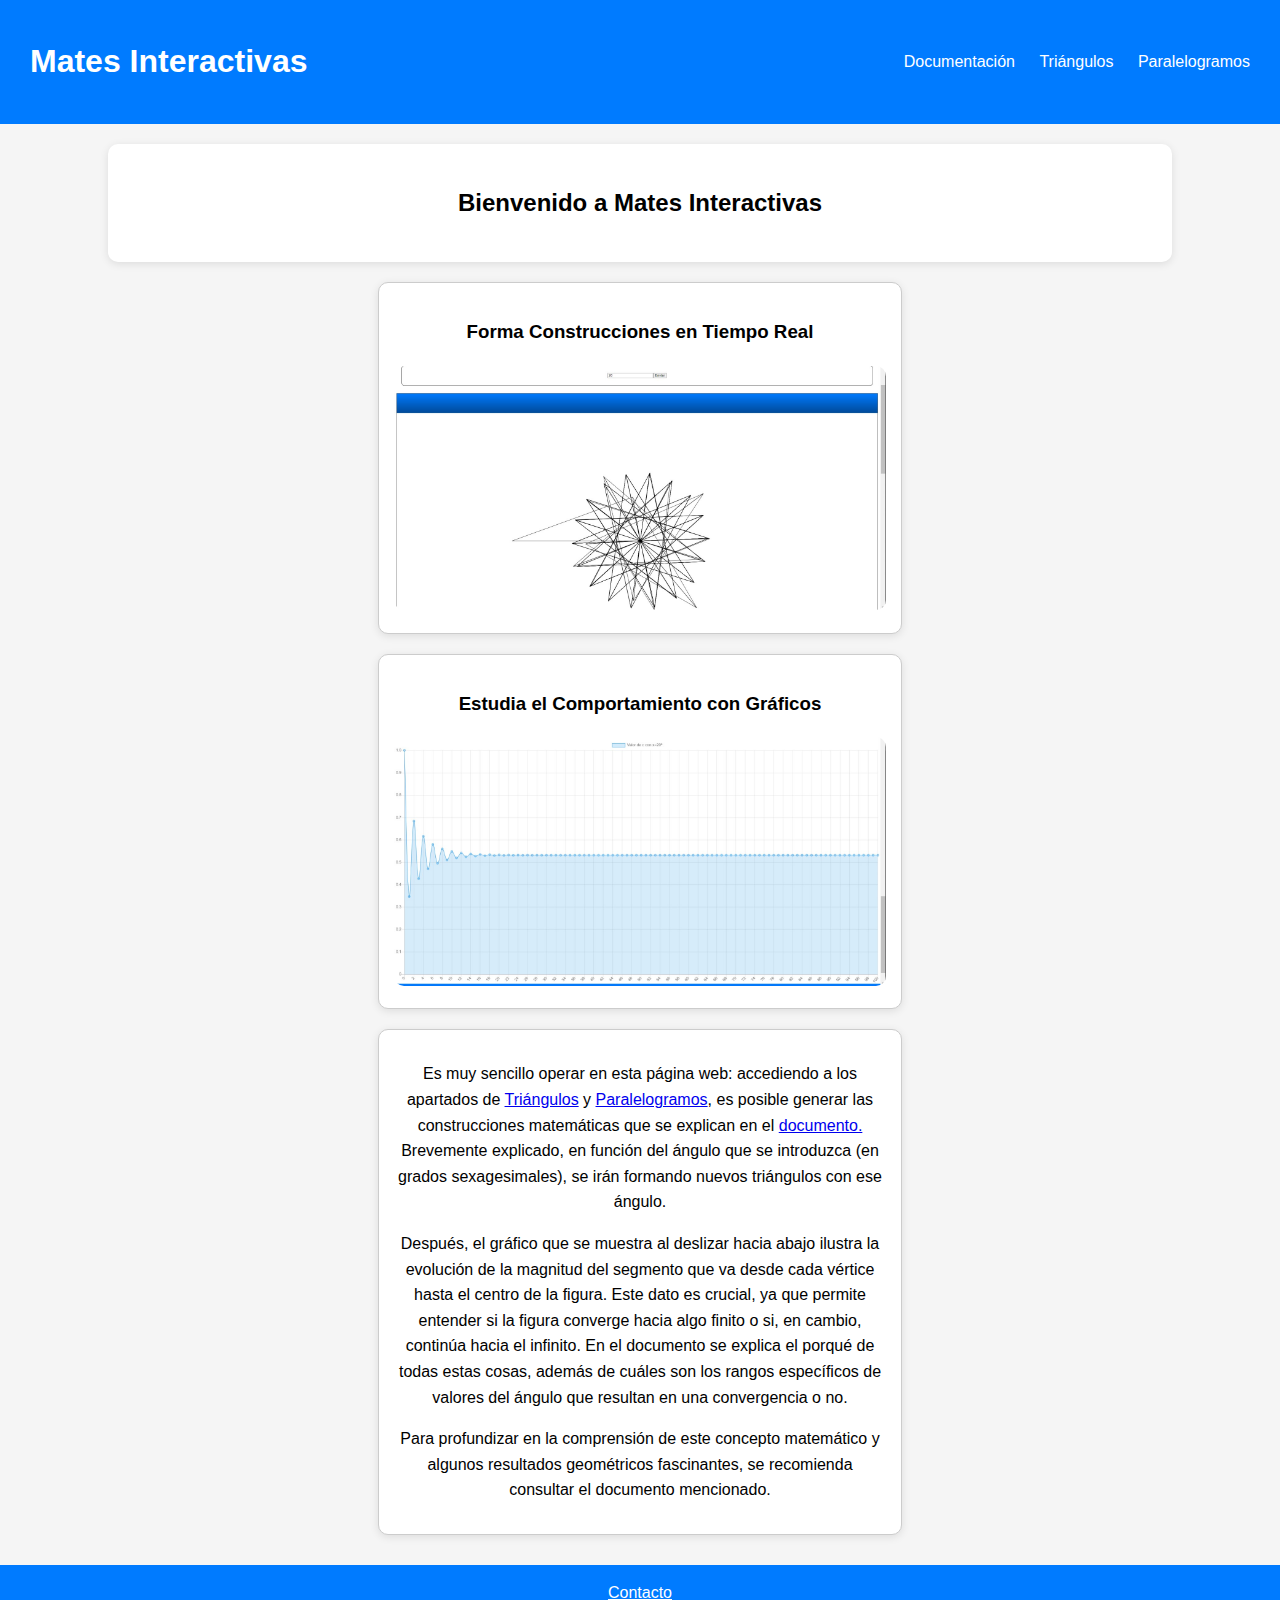
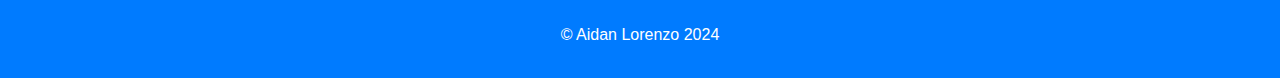
<file: index.html>
<!DOCTYPE html>
<html lang="es">
<head>
    <meta charset="UTF-8">
    <meta name="viewport" content="width=device-width, initial-scale=1.0">
    <link rel="icon" type="image/x-icon" href="./../imagenes/espiral90.jpg">
    <link rel="stylesheet" href="./styles.css">
    <title>Main | Proyecto Matemático</title>
</head>
<body>
    <header>
        <h1><a href="./index.html">Mates Interactivas</a></h1>
        <nav>
            <a href="./documentacion.html">Documentación</a>
            <a href="./triangulos.html">Triángulos</a>
            <a href="./paralelogramos.html">Paralelogramos</a>
        </nav>
    </header>
    
    <div class="top">
        <h2>Bienvenido a Mates Interactivas</h2>
    </div>

    <section class="info">
        <div class="box" id="dibujos">
            <h3>Forma Construcciones en Tiempo Real</h3>
            <div class="box-bottom">
                <img src="./info1.jpg" alt="Construcciones matemáticas" width="100%">
            </div>
        </div>
        <div class="box" id="graficos">
            <h3>Estudia el Comportamiento con Gráficos</h3>
            <div class="box-bottom">
                <img src="./info2.jpg" alt="Gráficos matemáticos" width="100%">
            </div>
        </div>
    </section>

    <section class="info">
        <div class="box" id="palabras">
            <p>
                Es muy sencillo operar en esta página web: accediendo a los apartados de 
                <a href="./triangulos.html">Triángulos</a> y <a href="./paralelogramos.html">Paralelogramos</a>, es posible generar las construcciones matemáticas que se explican en el 
                <a href="./documentacion.html">documento.</a> Brevemente explicado, en función del ángulo que se introduzca (en grados sexagesimales), se irán formando nuevos triángulos con ese ángulo.
            </p>
            <p>
                Después, el gráfico que se muestra al deslizar hacia abajo ilustra la evolución de la magnitud del segmento que va desde cada vértice hasta el centro de la figura. Este dato es crucial, ya que permite entender si la figura converge hacia algo finito o si, en cambio, continúa hacia el infinito. En el documento se explica el porqué de todas estas cosas, además de cuáles son los rangos específicos de valores del ángulo que resultan en una convergencia o no.
            </p>
            <p>
                Para profundizar en la comprensión de este concepto matemático y algunos resultados geométricos fascinantes, se recomienda consultar el documento mencionado.
            </p>
        </div>
    </section>

    <footer>
        <a href="#">Contacto</a>
        <p>&copy; Aidan Lorenzo 2024</p>
    </footer>
</body>
</html>
</file>
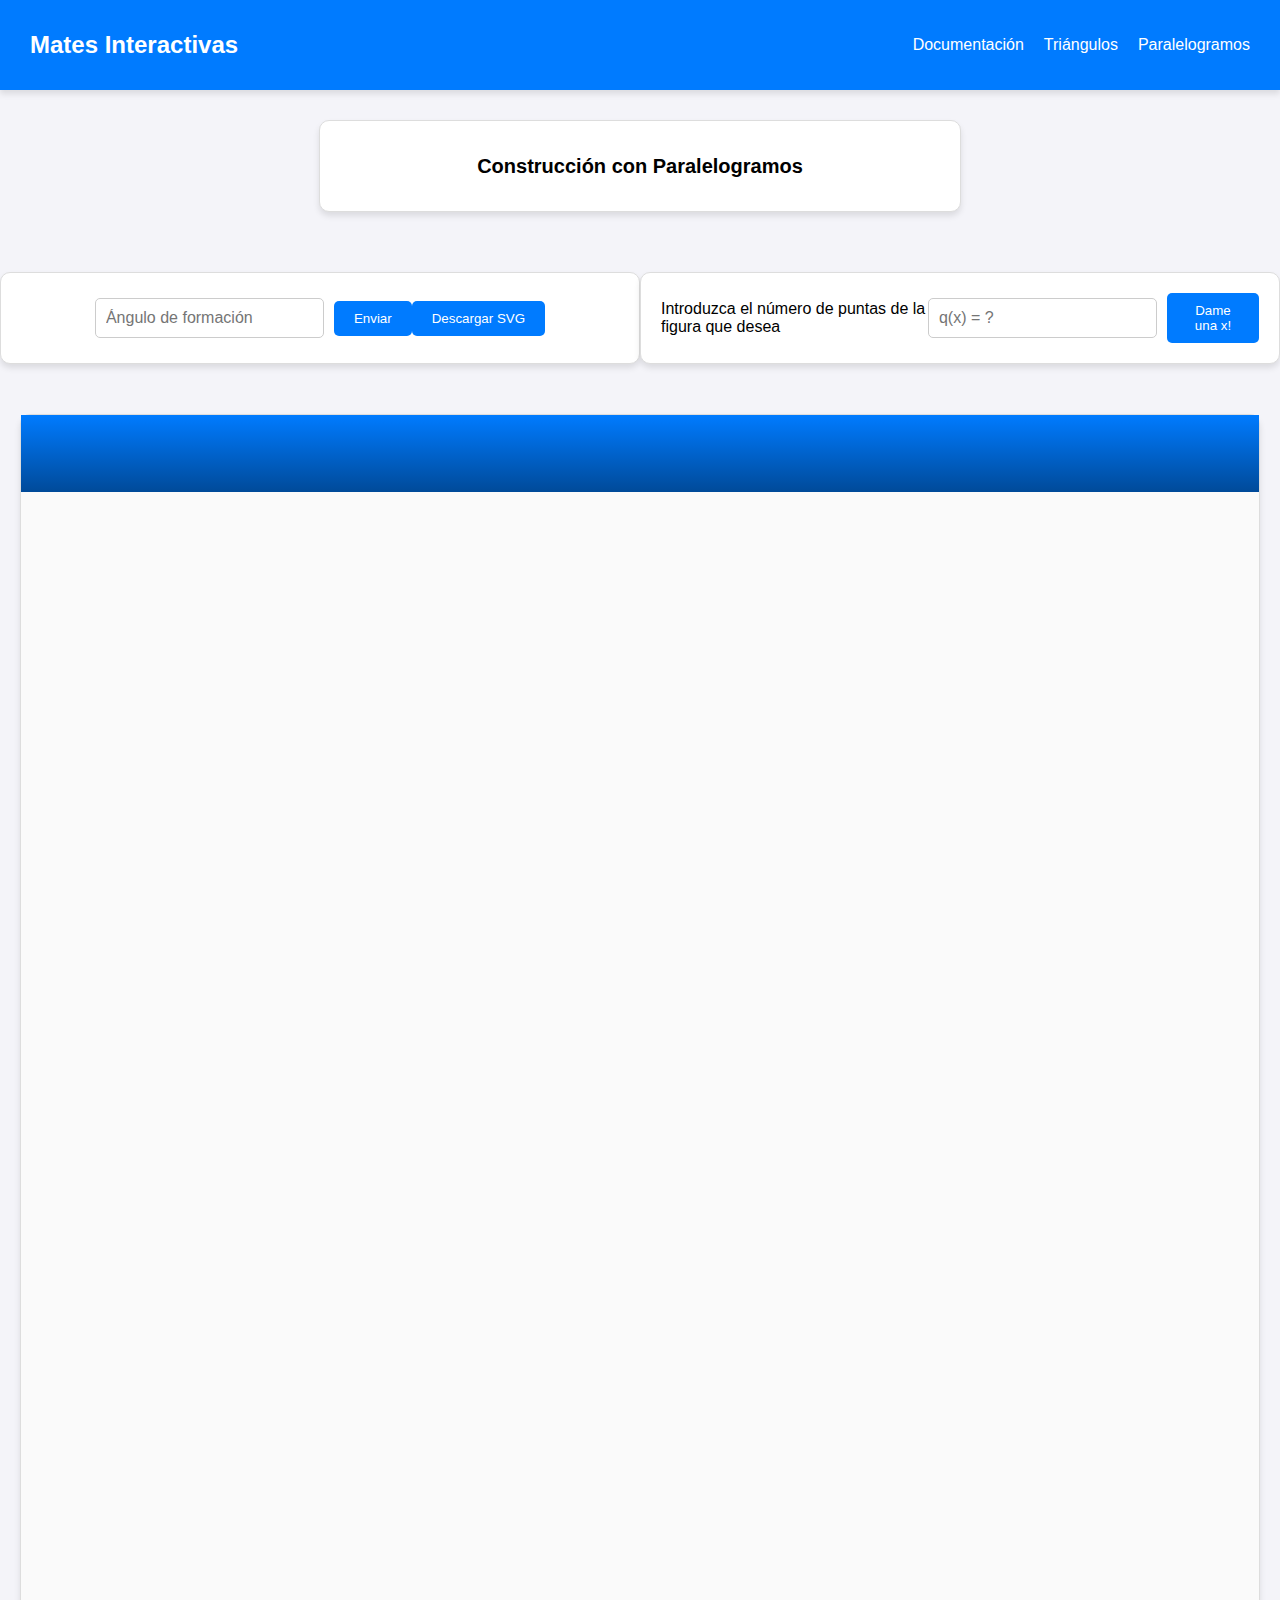
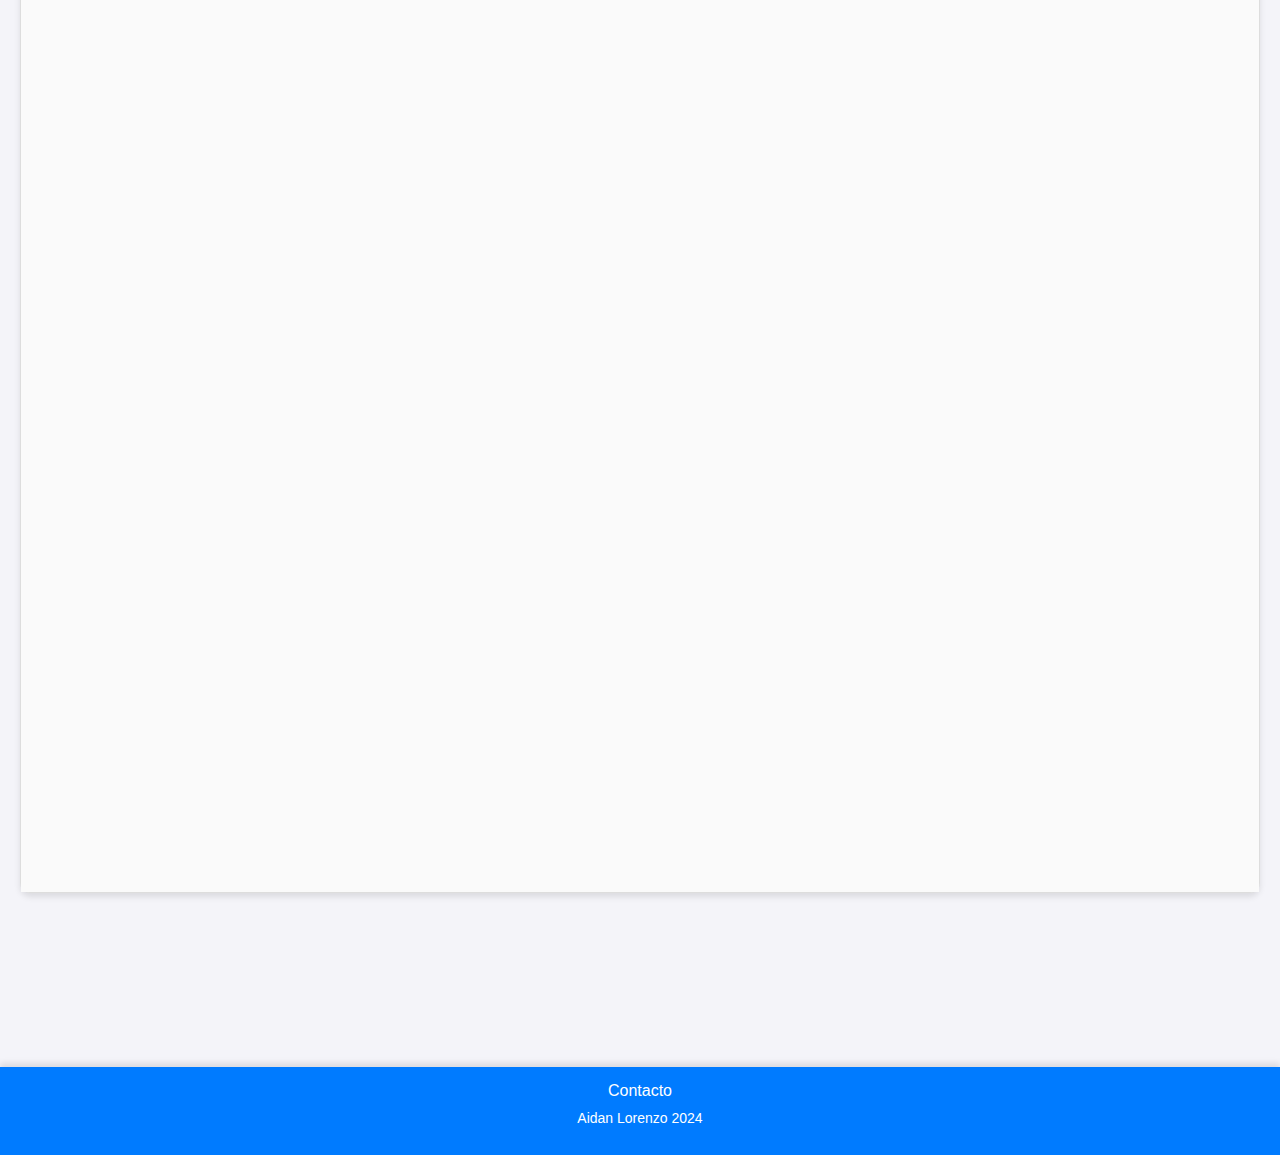
<file: paralelogramos.html>
<!DOCTYPE html>
<html lang="es">
<head>
    <meta charset="UTF-8">
    <meta name="viewport" content="width=device-width, initial-scale=1.0">
    <link rel="icon" type="image/x-icon" href="./../imagenes/espiral90.jpg">
    <title>Interactividad | Proyecto Matemático</title>
    <style>
        body {
            margin: 0;
            padding: 0;
            font-family: 'Roboto', sans-serif;
            background-color: #f4f4f9; /* Fondo de página claro */
        }
    
        header {
            background-color: #007bff;
            color: white;
            padding: 15px 30px;
            display: flex;
            justify-content: space-between;
            align-items: center;
            box-shadow: 0 4px 6px rgba(0, 0, 0, 0.1);
        }
    
        h1 {
            font-size: 24px;
            font-weight: bold;
        }
    
        a {
            color: white;
            text-decoration: none;
        }
    
        a:hover {
            text-decoration: underline;
        }
    
        nav {
            display: flex;
            justify-content: flex-end;
        }
    
        nav a {
            color: white;
            text-decoration: none;
            margin-left: 20px;
            font-size: 16px;
        }
    
        .top, .intros {
            border-radius: 10px;
            margin: 30px auto;
            padding: 20px;
            width: 90%;
            max-width: 600px;
            height: 50px;
            background-color: #ffffff;
            border: 1px solid #ddd;
            display: flex;
            align-items: center;
            justify-content: center;
            box-shadow: 0 4px 6px rgba(0, 0, 0, 0.1);
        }
    
        .top h2 {
            font-size: 20px;
            margin: 0;
            font-weight: bold;
        }
    
        .intros input {
            padding: 10px;
            font-size: 16px;
            margin-right: 10px;
            border: 1px solid #ccc;
            border-radius: 5px;
        }
    
        .intros button {
            padding: 10px 20px;
            background-color: #007bff;
            color: white;
            border: none;
            border-radius: 5px;
            cursor: pointer;
        }
    
        .intros button:hover {
            background-color: #0056b3;
        }
    
        .info {
            display: flex;
            justify-content: center;
            margin: 20px;
            border: 1px solid #ddd;
            border-radius: 10px;
            background-color: white;
            box-shadow: 0 4px 6px rgba(0, 0, 0, 0.1);
        }
    
        .box {
            width: 100%;
            height: 100%;
            border-radius: 10px;
        }
    
        .box-top {
            height: 77px;
            background: linear-gradient(to bottom, #007bff, #004a99);
        }
    
        .box-bottom {
            width: 100%;
            height: 2000px;
            overflow: hidden;
            background-color: #fafafa;
        }
    
        #svg-container {
            width: 100%;
            height: 100%;
        }
    
        footer {
            background-color: #007bff;
            color: white;
            padding: 15px 30px;
            text-align: center;
            box-shadow: 0 -4px 6px rgba(0, 0, 0, 0.1);
        }
    
        footer a {
            color: white;
            text-decoration: none;
            font-size: 16px;
        }

        .flex {
            display: flex;
        }
    
        footer a:hover {
            text-decoration: underline;
        }
    
        footer p {
            font-size: 14px;
            margin-top: 10px;
        }
    </style>
    
</head>
<body>
    <header>
        <h1><a href="./../paginas/index.html">Mates Interactivas</a></h1>
        <nav>
            <a href="./documentacion.html">Documentación</a>
            <a href="./triangulos.html">Triángulos</a>
            <a href="./paralelogramos.html">Paralelogramos</a>
        </nav>
    </header>
    
    <div class="top">
        <h2>Construcción con Paralelogramos</h2></p>
    </div>
<div class="flex">
    <div class="intros">
        <input type="number" id="angulo" placeholder="Ángulo de formación"> 
        <button onclick="miFuncion()">Enviar</button>
        <button onclick="descargarSVG()">Descargar SVG</button>
    </div>
    <div class="intros">
        <p>Introduzca el número de puntas de la figura que desea</p>
        <input type="number" id="puntas" placeholder="q(x) = ?"> 
        <button onclick="calcularQInverse()">Dame una x!</button>
        <span id="resultado"></span> 
    </div>
    

</div>

    <section class="info">
        <div class="box" id="dibujos">

            <div class="box-top"></div>
    
            <div class="box-bottom">
                <svg id="svg-container"></svg>
            </div>

        </div>
    </section>

    <canvas id="grafico"></canvas>

    <footer>
        <a href="#">Contacto</a>
        <p>Aidan Lorenzo 2024</p>
    </footer>

    <script>
        // Función para crear un paralelogramo en SVG
        function createParallelogram(points) {
    const parallelogram = document.createElementNS("http://www.w3.org/2000/svg", "polygon");
    parallelogram.setAttribute("points", points);
    parallelogram.setAttribute("fill", "none");
    parallelogram.setAttribute("stroke", "black");
    parallelogram.setAttribute("stroke-width", "1.5"); // Aumenta el grosor para mayor claridad
    return parallelogram;
}


function mcd(a,b) {
    
    let arr = [[a,b]]
    let qArr = []
    let xArr = [1,0]
    let yArr = [0,1]

    let i = 1

    while(arr[i-1][1] > 0){        
        
        let nextA = arr[i-1][1]
        let nextB = arr[i-1][0] % arr[i-1][1]

        arr.push([nextA, nextB])
        i++

    }
    
    return arr[arr.length - 1][0]

}
    
    function qInverse(q){

        let n;

        if(q % 2 == 0){
            n = q/2
        } else {
            n = q
        }
        
        let randM = parseInt((Math.random()*n))

        if (q % 2 == 0){

            if(n % 2 == 0 ){
                while (mcd(randM, n) > 1){
                    randM = parseInt(((Math.random()+1)*n))-1
                }
                if (randM % 2 !== 0){
                    randM -= 1
                }
            }   

            if(n % 2 !== 0){ 
                while (mcd(randM, n) > 1){
                    randM = parseInt(((Math.random()+1)*n))-1
                }  
                if (randM % 2 == 0){
                    randM -= 1
                }
            }
        } else {
            
            while (mcd(randM, n) > 1){
                    randM = parseInt(((Math.random()+1)*n))-1
                }  
                if (randM % 2 == 0){
                    randM -= 1
                }

        }
        

            return `x = ${(randM/n)*180}`
        
    }

        // Función para dibujar la formación de paralelogramos
        async function drawParallelogramFormation(containerID, x, k, delay, sideLength) {
            const container = document.getElementById(containerID);
            container.innerHTML = ""; // Limpiar el contenedor
    
            // Coordenadas iniciales
            let ax = 500;
            let ay = 320;
    
            let bx = ax + sideLength;
            let by = ay;
    
            // Crear un elemento SVG
            const svg = document.createElementNS("http://www.w3.org/2000/svg", "svg");
            svg.setAttribute("xmlns", "http://www.w3.org/2000/svg");
            svg.setAttribute("width", "100%");
            svg.setAttribute("height", "100%");
    
            for (let i = 0; i < k; i++) {
                // Calcular las coordenadas de C y D
                const dx = bx - ax;
                const dy = by - ay;
    
                // Vector rotado según el ángulo
                const uLength = Math.sqrt(dx * dx + dy * dy);
                const ux = dx / uLength;
                const uy = dy / uLength;
    
                const vx = ux * Math.cos(degToRad(x)) - uy * Math.sin(degToRad(x));
                const vy = ux * Math.sin(degToRad(x)) + uy * Math.cos(degToRad(x));
    
                const cx = ax + sideLength * vx;
                const cy = ay + sideLength * vy;
    
                const dx2 = cx + (bx - ax); // Coordenada D con traslación paralela
                const dy2 = cy + (by - ay);
    
                // Crear los puntos del paralelogramo
                const points = `${ax},${ay} ${bx},${by} ${dx2},${dy2} ${cx},${cy}`;
                const parallelogram = createParallelogram(points);
    
                // Añadir el paralelogramo al SVG
                svg.appendChild(parallelogram);
    
                // Actualizar las coordenadas de A y B para la próxima iteración
                ax = dx2;
                ay = dy2;
    
                // Esperar el tiempo especificado antes de continuar
                await new Promise(resolve => setTimeout(resolve, delay));

                
            // Agregar el SVG al contenedor
            container.appendChild(svg);
            }
    
        }
    
        function degToRad(degrees) {
            return degrees * Math.PI / 180;
        }
    
        function miFuncion() {
            let angle = document.getElementById("angulo").value;
    
            drawParallelogramFormation("svg-container", -angle, 200, 100, 150);
        }
        function descargarSVG() {
        const svgContent = document.getElementById("svg-container").innerHTML;

        const svgWrapper = `
            <svg xmlns="http://www.w3.org/2000/svg" xmlns:xlink="http://www.w3.org/1999/xlink" width="1000" height="1000" viewBox="0 0 1000 1000">
                ${svgContent}
            </svg>
        `;

        const blob = new Blob([svgWrapper], { type: "image/svg+xml;charset=utf-8" });
        const url = URL.createObjectURL(blob);

        const link = document.createElement("a");
        link.href = url;
        link.download = "P.svg";
        link.click();

    URL.revokeObjectURL(url); 
}

        // Función para manejar el evento de clic en el botón "Dame una x!"
        function calcularQInverse() {
    const q = parseInt(document.getElementById("puntas").value); // Obtener el valor de p
    const resultado = qInverse(q); // Llamar a pInverse con el valor de p
    document.getElementById("resultado").textContent = resultado; // Mostrar el resultado
}


    </script>
    

</body>
</html>
</file>
<file: styles.css>
body {
    margin: 0;
    padding: 0;
    font-family: 'Roboto', sans-serif;
    background-color: #f5f5f5;
    line-height: 1.6;
}

header {
    background-color: #007bff;
    color: white;
    padding: 15px 30px;
    display: flex;
    justify-content: space-between;
    align-items: center;
}

header h1 a {
    color: white;
    text-decoration: none;
}

nav a {
    color: white;
    text-decoration: none;
    margin-left: 20px;
}

nav a:hover {
    text-decoration: underline;
}

.top {
    background-color: #ffffff;
    border-radius: 10px;
    margin: 20px auto;
    padding: 20px;
    text-align: center;
    width: 80%;
    box-shadow: 0 2px 8px rgba(0, 0, 0, 0.1);
}

.info {
    display: flex;
    flex-wrap: wrap;
    justify-content: center;
    gap: 20px;
    margin: 20px auto;
    width: 80%;
}

.box {
    background-color: #ffffff;
    border: 1px solid #ccc;
    border-radius: 10px;
    padding: 15px;
    text-align: center;
    width: calc(50% - 20px);
    box-shadow: 0 2px 8px rgba(0, 0, 0, 0.1);
}

.box2{
    background-color: #ffffff;
    border: 1px solid #ccc;
    border-radius: 10px;
    padding: 15px;
    text-align: center;
    height: 900px;
    width: 1000px;
    box-shadow: 0 2px 8px rgba(0, 0, 0, 0.1);
}

.box img {
    border-radius: 10px;
}

footer {
    background-color: #007bff;
    color: white;
    padding: 15px 0;
    text-align: center;
    margin-top: 30px;
}

footer a {
    color: white;
    text-decoration: underline;
}

.pdfView {
    width: 80%;
}

.download-link {
    margin: 20px auto;
    text-align: center;
}

.download-link a {
    background-color: #007bff;
    color: white;
    text-decoration: none;
    padding: 10px 20px;
    border-radius: 5px;
    transition: background-color 0.3s ease;
}

.download-link a:hover {
    background-color: #0056b3;
}
</file>
